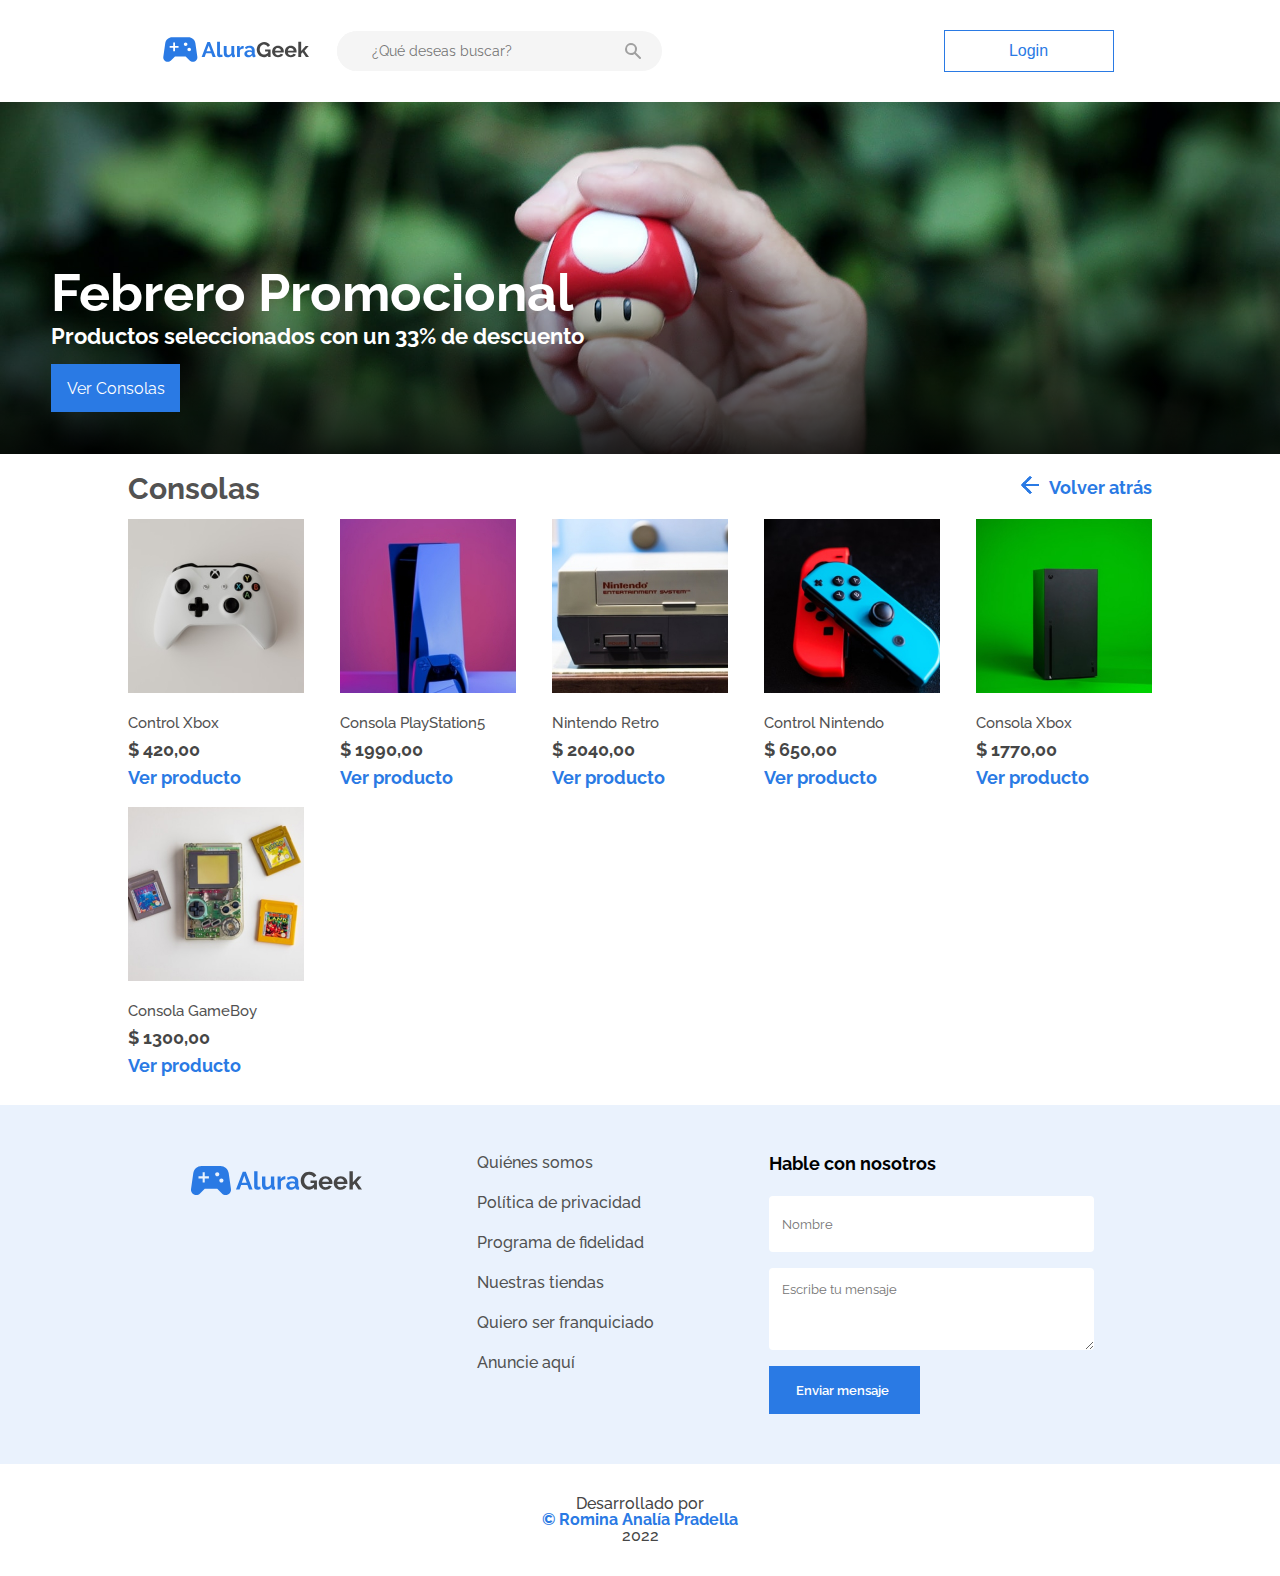
<file: AluraGeek E-Commerce/consolas.html>
<!DOCTYPE html>
<html lang="es">
<head>
    <meta charset="UTF-8">
    <meta http-equiv="X-UA-Compatible" content="IE=edge">
    <meta name="viewport" content="width=device-width, initial-scale=1.0">
    <link href="https://fonts.googleapis.com/css2?family=Raleway:wght@400;500;600;700&display=swap" rel="stylesheet">
    <link rel="shortcut icon" href="./assets/images/pestania.png">
    <title>Consolas</title>
    <link rel="stylesheet" href="./assets/css/reset.css">
    <link rel="stylesheet" href="./assets/css/style.css">
    <link rel="stylesheet" href="./assets/css/todos.css">
    <link rel="stylesheet" href="./assets/css/login.css">
    <link rel="stylesheet" href="./assets/css/producto.css">
    <link rel="stylesheet" href="./assets/css/flexbox.css">
</head>
<body>
    <header>
        <!-- NAV LOGIN -->
        <nav class="header_container">
            <div class="nav_login">
                <a href="index.html"><img class="logo" src="./assets/images/logo.svg" alt="Logo de AluraGeek"></a>
            </div>

            <div class="nav_search">
                <input type="search" name="search" class="search" placeholder="¿Qué deseas buscar?">
                <svg xmlns="http://www.w3.org/2000/svg" class="input-icon" viewBox="0 0 20 20" fill="currentColor">
                    <path fill-rule="evenodd" d="M8 4a4 4 0 100 8 4 4 0 000-8zM2 8a6 6 0 1110.89 3.476l4.817 4.817a1 1 0 01-1.414 1.414l-4.816-4.816A6 6 0 012 8z" clip-rule="evenodd" />
                </svg>
            </div>

            <div class="nav_btn">
                <a href="login.html"><button class="login_btn">Login</button></a>
            </div>
        </nav>
    </header>
        <!-- FRONT PAGE -->
    <main>
        <section class="front-page">
            <div class="front-page_container">
                <h1 class="titulo_principal">Febrero Promocional</h1>
                <h2 class="subtitulo_principal">Productos seleccionados con un 33% de descuento</h2>
                <a href="consolas.html"><button class="front-page_btn">Ver Consolas</button></a>
            </div>
        </section>

            <!--PRODUCTS -->

            <section class="products_container">
                <div class="productos">
                    <h1 class="products_title">Consolas</h1>
                    <div>
                        <a href="index.html"><img src="./assets/images/arrow-reverse.png" class="arrow_reverse" alt="Flecha Volver Atrás"></a>
                        <a href="index.html" class="products_verTodos">Volver atrás</a>
                    </div>
                </div>
                    <section class="products_items">
                    <div>
                        <img src="./assets/images/xbox-control.jpg" class="img_producto" alt="Xbox Control">
                        <h2 class="product_description">Control Xbox</h2>
                        <h3 class="precio">$ 420,00</h3>
                        <a href="producto.html" class="products_links">Ver producto</a>
                    </div>
    
                    <div>
                        <img src="./assets/images/console-ps5.jpg" class="img_producto" alt="Consola PlayStation5">
                        <h2 class="product_description">Consola PlayStation5</h2>
                        <h3 class="precio">$ 1990,00</h3>
                        <a href="producto.html" class="products_links">Ver producto</a>
                    </div>
    
                    <div>
                        <img src="./assets/images/console-nintendo.jpg" class="img_producto" alt="Consola Retro Nintendo">
                        <h2 class="product_description">Nintendo Retro</h2>
                        <h3 class="precio">$ 2040,00</h3>
                        <a href="producto.html" class="products_links">Ver producto</a>
                    </div>
    
                    <div>
                        <img src="./assets/images/nintendo-control.jpg" class="img_producto" alt="Control Nintendo">
                        <h2 class="product_description">Control Nintendo</h2>
                        <h3 class="precio">$ 650,00</h3>
                        <a href="producto.html" class="products_links">Ver producto</a>
                    </div>
    
                    <div>
                        <img src="./assets/images/console-xbox.jpg" class="img_producto" alt="Consola Xbox">
                        <h2 class="product_description">Consola Xbox</h2>
                        <h3 class="precio">$ 1770,00</h3>
                        <a href="producto.html" class="products_links">Ver producto</a>
                    </div>
    
                    <div>
                        <img src="./assets/images/nintendo-gameboy.jpg" class="img_producto" alt="Consola GameBoy">
                        <h2 class="product_description">Consola GameBoy</h2>
                        <h3 class="precio">$ 1300,00</h3>
                        <a href="producto.html" class="products_links">Ver producto</a>
                    </div>
                </section>
            </section>

     <!--FOOTER-->

     <footer class="footer_container">
        <section class="footer_items">
            <section class="footer_inline">
                <div>
                    <img src="./assets/images/logo.svg" class="logo_footer" alt="Logo de AluraGeek">
                </div>
            </section>
            <section class="footer_inline">
                <div class="footer_enlaces">
                    <ul>
                        <li class="enlace_pie"><a href="#" class="footer_links">Quiénes somos</a></li>
                        <li class="enlace_pie"><a href="#" class="footer_links">Política de privacidad</a></li>
                        <li class="enlace_pie"><a href="#" class="footer_links">Programa de fidelidad</a></li>
                        <li class="enlace_pie"><a href="#" class="footer_links">Nuestras tiendas</a></li>
                        <li class="enlace_pie"><a href="#" class="footer_links">Quiero ser franquiciado</a></li>
                        <li class="enlace_pie"><a href="#" class="footer_links">Anuncie aquí</a></li>
                    </ul>
                </div>
            </section>
            <section class="footer_inline">
                <div class="footer_form">                    
                    <form action="">
                        <h2 class="form_title">Hable con nosotros</h2>
                        <input class="form_text" type="text" name="text" placeholder="Nombre" id="">
                        <textarea class="form_msj" placeholder="Escribe tu mensaje" name="" id="" rows="5"></textarea>
                        <input class="form_btn" type="button" value="Enviar mensaje ">
                    </form>
                </div>
            </section>
        </section>
    </footer>
        <p class="desarrollado_por">
            Desarrollado por <a class="nombre">  © Romina Analía Pradella</a>
            2022
        </p>
</body>
</html>
</file>
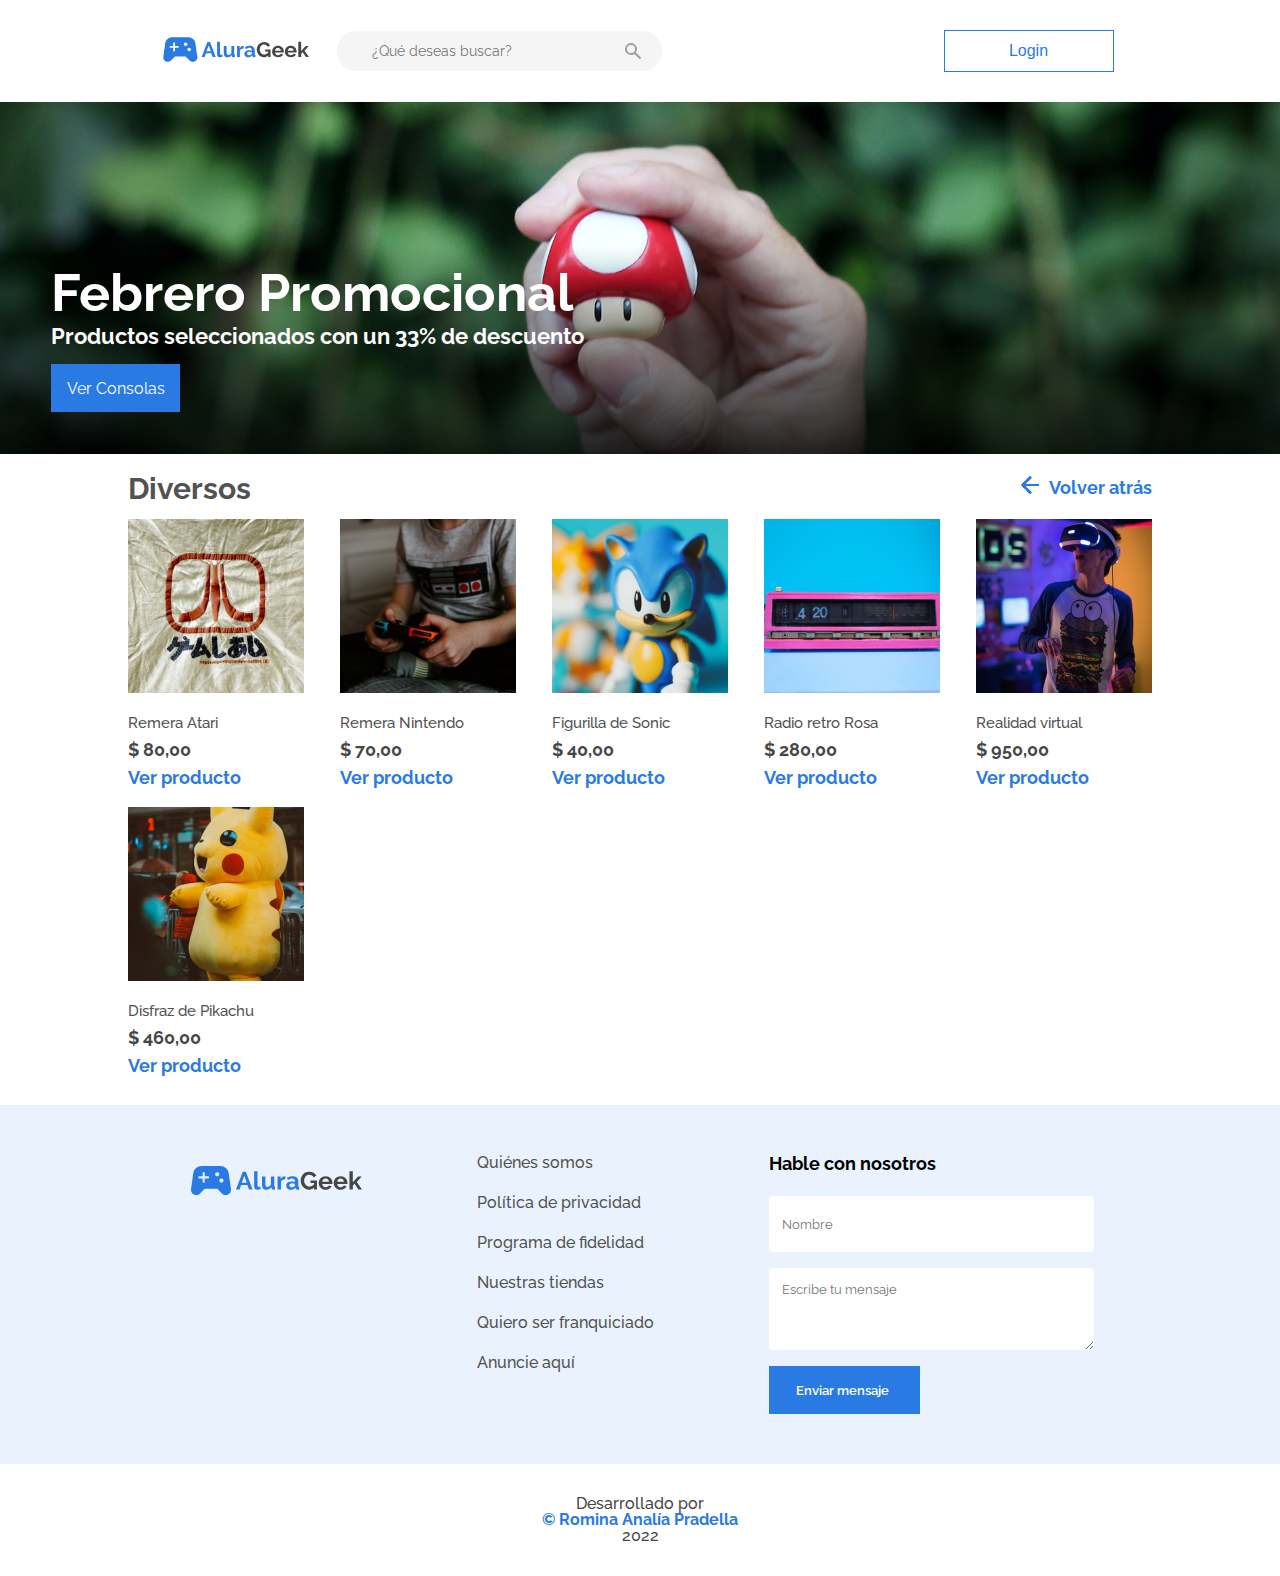
<file: AluraGeek E-Commerce/diversos.html>
<!DOCTYPE html>
<html lang="en">
<head>
    <meta charset="UTF-8">
    <meta http-equiv="X-UA-Compatible" content="IE=edge">
    <meta name="viewport" content="width=device-width, initial-scale=1.0">
    <link href="https://fonts.googleapis.com/css2?family=Raleway:wght@400;500;600;700&display=swap" rel="stylesheet">
    <link rel="shortcut icon" href="./assets/images/pestania.png">
    <title>Diversos</title>
    <link rel="stylesheet" href="./assets/css/reset.css">
    <link rel="stylesheet" href="./assets/css/style.css">
    <link rel="stylesheet" href="./assets/css/todos.css">
    <link rel="stylesheet" href="./assets/css/login.css">
    <link rel="stylesheet" href="./assets/css/producto.css">
    <link rel="stylesheet" href="./assets/css/flexbox.css">
</head>
<body>
    <header>
        <!--NAV LOGIN-->

        <nav class="header_container">
            <div class="nav_login">
                <a href="index.html"><img class="logo" src="./assets/images/logo.svg" alt="Logo de AluraGeek"></a>
            </div>

            <div class="nav_search">
                <input type="search" name="search" class="search" placeholder="¿Qué deseas buscar?">
                <svg xmlns="http://www.w3.org/2000/svg" class="input-icon" viewBox="0 0 20 20" fill="currentColor">
                    <path fill-rule="evenodd" d="M8 4a4 4 0 100 8 4 4 0 000-8zM2 8a6 6 0 1110.89 3.476l4.817 4.817a1 1 0 01-1.414 1.414l-4.816-4.816A6 6 0 012 8z" clip-rule="evenodd" />
                </svg>
            </div>

            <div class="nav_btn">
                <a href="login.html"><button class="login_btn">Login</button></a>
            </div>
        </nav>
    </header>

        <!--FRONT PAGE-->

    <main>
        <section class="front-page">
            <div class="front-page_container">
                <h1 class="titulo_principal">Febrero Promocional</h1>
                <h2 class="subtitulo_principal">Productos seleccionados con un 33% de descuento</h2>
                <a href="consolas.html"><button class="front-page_btn">Ver Consolas</button></a>
            </div>
        </section>

            <!--PRODUCTS-->

        <section class="products_container">

            <!--STAR WARS-->

            <div class="productos">
                <h1 class="products_title">Diversos</h1>
                <div>
                    <a href="index.html"><img src="./assets/images/arrow-reverse.png" class="arrow_reverse" alt="Flecha Volver Atrás"></a>
                    <a href="index.html" class="products_verTodos">Volver atrás</a>
                </div>
            </div>
            <section class="products_items">
                <div>
                    <img src="./assets/images/camisa-atari.jpg" class="img_producto" alt="Camisa Atari">
                    <h2 class="product_description">Remera Atari</h2>
                    <h3 class="precio">$ 80,00</h3>
                    <a href="producto.html" class="products_links">Ver producto</a>
                </div>

                <div>
                    <img src="./assets/images/camisa-nintendo.jpg" class="img_producto" alt="Camisa Nintendo">
                    <h2 class="product_description">Remera Nintendo</h2>
                    <h3 class="precio">$ 70,00</h3>
                    <a href="producto.html" class="products_links">Ver producto</a>
                </div>

                <div>
                    <img src="./assets/images/sonic.jpg" class="img_producto" alt="Muñeco de Sonic">
                    <h2 class="product_description">Figurilla de Sonic</h2>
                    <h3 class="precio">$ 40,00</h3>
                    <a href="producto.html" class="products_links">Ver producto</a>
                </div>

                <div>
                    <img src="./assets/images/radio.jpg" class="img_producto" alt="Radio Retro">
                    <h2 class="product_description">Radio retro Rosa</h2>
                    <h3 class="precio">$ 280,00</h3>
                    <a href="producto.html" class="products_links">Ver producto</a>
                </div>

                <div>
                    <img src="./assets/images/vr-headset.jpg" class="img_producto" alt="Casco de realidad virtual">
                    <h2 class="product_description">Realidad virtual</h2>
                    <h3 class="precio">$ 950,00</h3>
                    <a href="producto.html" class="products_links">Ver producto</a>
                </div>

                <div>
                    <img src="./assets/images/pikachu.jpg" class="img_producto" alt="Pikachu costume">
                    <h2 class="product_description">Disfraz de Pikachu</h2>
                    <h3 class="precio">$ 460,00</h3>
                    <a href="producto.html" class="products_links">Ver producto</a>
                </div>
            </section>
        </section>

     <!--************** FOOTER **************-->

     <footer class="footer_container">
        <section class="footer_items">
            <section class="footer_inline">
                <div>
                    <img src="./assets/images/logo.svg" class="logo_footer" alt="Logo de AluraGeek">
                </div>
            </section>
            <section class="footer_inline">
                <div class="footer_enlaces">
                    <ul>
                        <li class="enlace_pie"><a href="#" class="footer_links">Quiénes somos</a></li>
                        <li class="enlace_pie"><a href="#" class="footer_links">Política de privacidad</a></li>
                        <li class="enlace_pie"><a href="#" class="footer_links">Programa de fidelidad</a></li>
                        <li class="enlace_pie"><a href="#" class="footer_links">Nuestras tiendas</a></li>
                        <li class="enlace_pie"><a href="#" class="footer_links">Quiero ser franquiciado</a></li>
                        <li class="enlace_pie"><a href="#" class="footer_links">Anuncie aquí</a></li>
                    </ul>
                </div>
            </section>
            <section class="footer_inline">
                <div class="footer_form">                    
                    <form action="">
                        <h2 class="form_title">Hable con nosotros</h2>
                        <input class="form_text" type="text" name="text" placeholder="Nombre" id="">
                        <textarea class="form_msj" placeholder="Escribe tu mensaje" name="" id="" rows="5"></textarea>
                        <input class="form_btn" type="button" value="Enviar mensaje ">
                    </form>
                </div>
            </section>
        </section>
    </footer>
    <p class="desarrollado_por">
        Desarrollado por <a class="nombre"> © Romina Analía Pradella</a>
        2022
    </p>
</body>
</html>
</file>
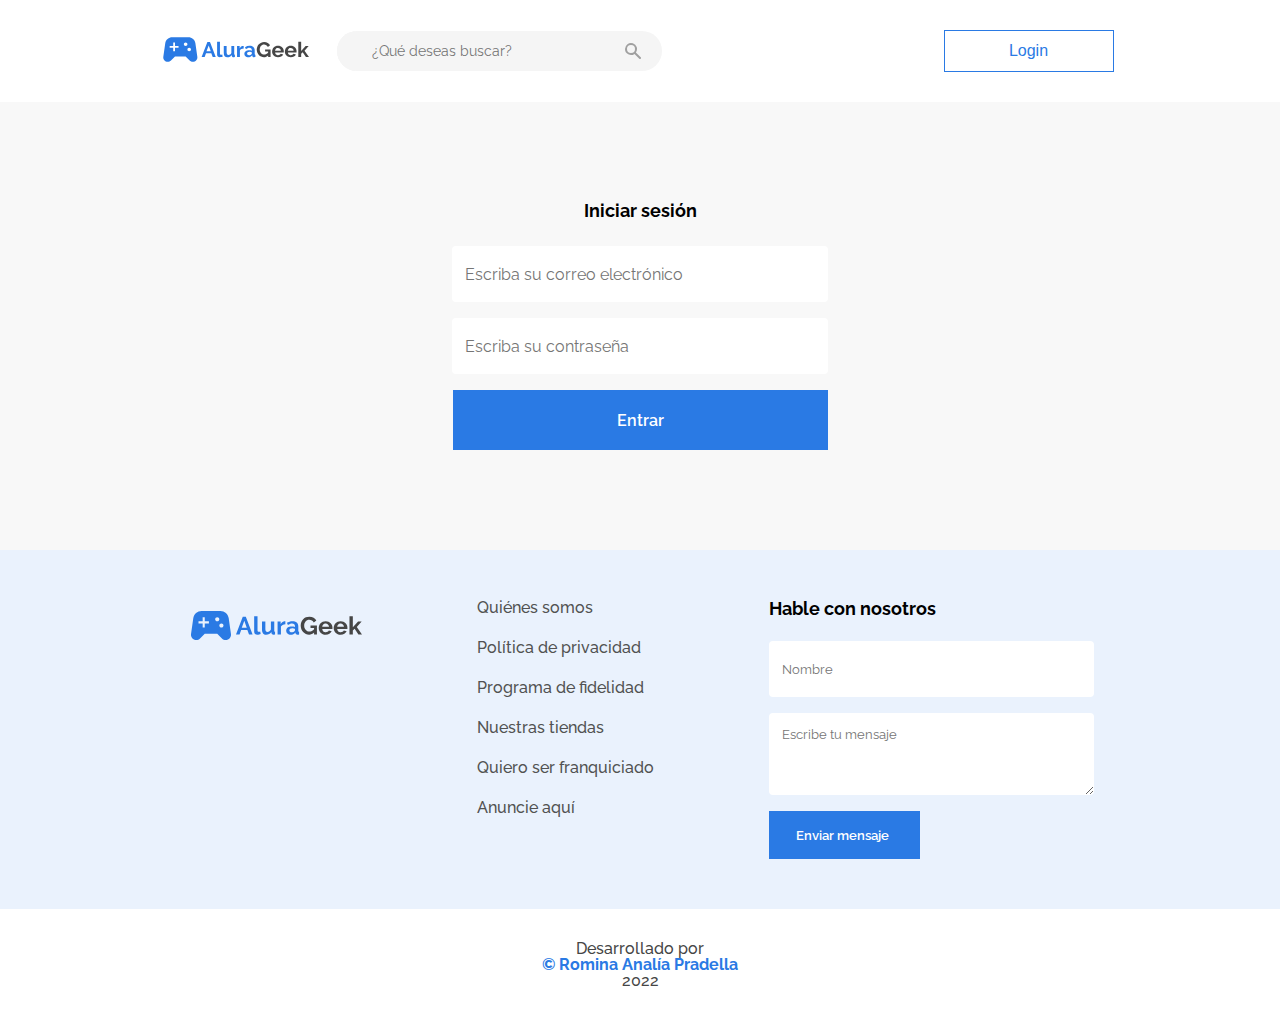
<file: AluraGeek E-Commerce/login.html>
<!DOCTYPE html>
<html lang="en">
<head>
    <meta charset="UTF-8">
    <meta http-equiv="X-UA-Compatible" content="IE=edge">
    <meta name="viewport" content="width=device-width, initial-scale=1.0">
    <link href="https://fonts.googleapis.com/css2?family=Raleway:wght@400;500;600;700&display=swap" rel="stylesheet">
    <link rel="shortcut icon" href="./assets/images/pestania.png">
    <title>Login</title>
    <link rel="stylesheet" href="./assets/css/reset.css">
    <link rel="stylesheet" href="./assets/css/style.css">
    <link rel="stylesheet" href="./assets/css/todos.css">
    <link rel="stylesheet" href="./assets/css/login.css">
    <link rel="stylesheet" href="./assets/css/producto.css">
    <link rel="stylesheet" href="./assets/css/flexbox.css">
</head>
<body>
    <header>
        <!--NAV LOGIN-->
        <nav class="header_container">
            <div class="nav_login">
                <a href="index.html"><img class="logo" src="./assets/images/logo.svg" alt="Logo de AluraGeek"></a>
            </div>

            <div class="nav_search">
                <input type="search" name="search" class="search" placeholder="¿Qué deseas buscar?">
                <svg xmlns="http://www.w3.org/2000/svg" class="input-icon" viewBox="0 0 20 20" fill="currentColor">
                    <path fill-rule="evenodd" d="M8 4a4 4 0 100 8 4 4 0 000-8zM2 8a6 6 0 1110.89 3.476l4.817 4.817a1 1 0 01-1.414 1.414l-4.816-4.816A6 6 0 012 8z" clip-rule="evenodd" />
                </svg>
            </div>

            <div class="nav_btn">
                <a href="login.html"><button class="login_btn">Login</button></a>
            </div>
        </nav>
    </header>

    <!-- LOGIN -->

    <main>
        <section class="login_container">
            <section class="iniciar_sesion">
                <p class="text_sesion">Iniciar sesión</p>
            </section>
            <form>
                <div class="login_usuario">
                    <input class="form_email" type="email" name="text" placeholder="Escriba su correo electrónico" id="">
                </div>
                <div class="login_contrasenia">
                    <input class="form_password" type="password" name="text" placeholder="Escriba su contraseña" id="">
                </div>
            </form>
                <div class="login_btn-entrar">
                    <a href="index.html"><button class="entrar_btn">Entrar</button></a>
                </div>
        </section>
    </main>

     <!-- FOOTER-->

     <footer class="footer_container">
        <section class="footer_items">
            <section class="footer_inline">
                <div>
                    <img src="./assets/images/logo.svg" class="logo_footer" alt="Logo de AluraGeek">
                </div>
            </section>
            <section class="footer_inline">
                <div class="footer_enlaces">
                    <ul>
                        <li class="enlace_pie"><a href="#" class="footer_links">Quiénes somos</a></li>
                        <li class="enlace_pie"><a href="#" class="footer_links">Política de privacidad</a></li>
                        <li class="enlace_pie"><a href="#" class="footer_links">Programa de fidelidad</a></li>
                        <li class="enlace_pie"><a href="#" class="footer_links">Nuestras tiendas</a></li>
                        <li class="enlace_pie"><a href="#" class="footer_links">Quiero ser franquiciado</a></li>
                        <li class="enlace_pie"><a href="#" class="footer_links">Anuncie aquí</a></li>
                    </ul>
                </div>
            </section>
            <section class="footer_inline">
                <div class="footer_form">                    
                    <form action="">
                        <h2 class="form_title">Hable con nosotros</h2>
                        <input class="form_text" type="text" name="text" placeholder="Nombre" id="">
                        <textarea class="form_msj" placeholder="Escribe tu mensaje" name="" id="" rows="5"></textarea>
                        <input class="form_btn" type="button" value="Enviar mensaje ">
                    </form>
                </div>
            </section>
        </section>
    </footer>
        <p class="desarrollado_por">
            Desarrollado por <a class="nombre"> © Romina Analía Pradella</a>
            2022
        </p>
</body>
</html>
</file>
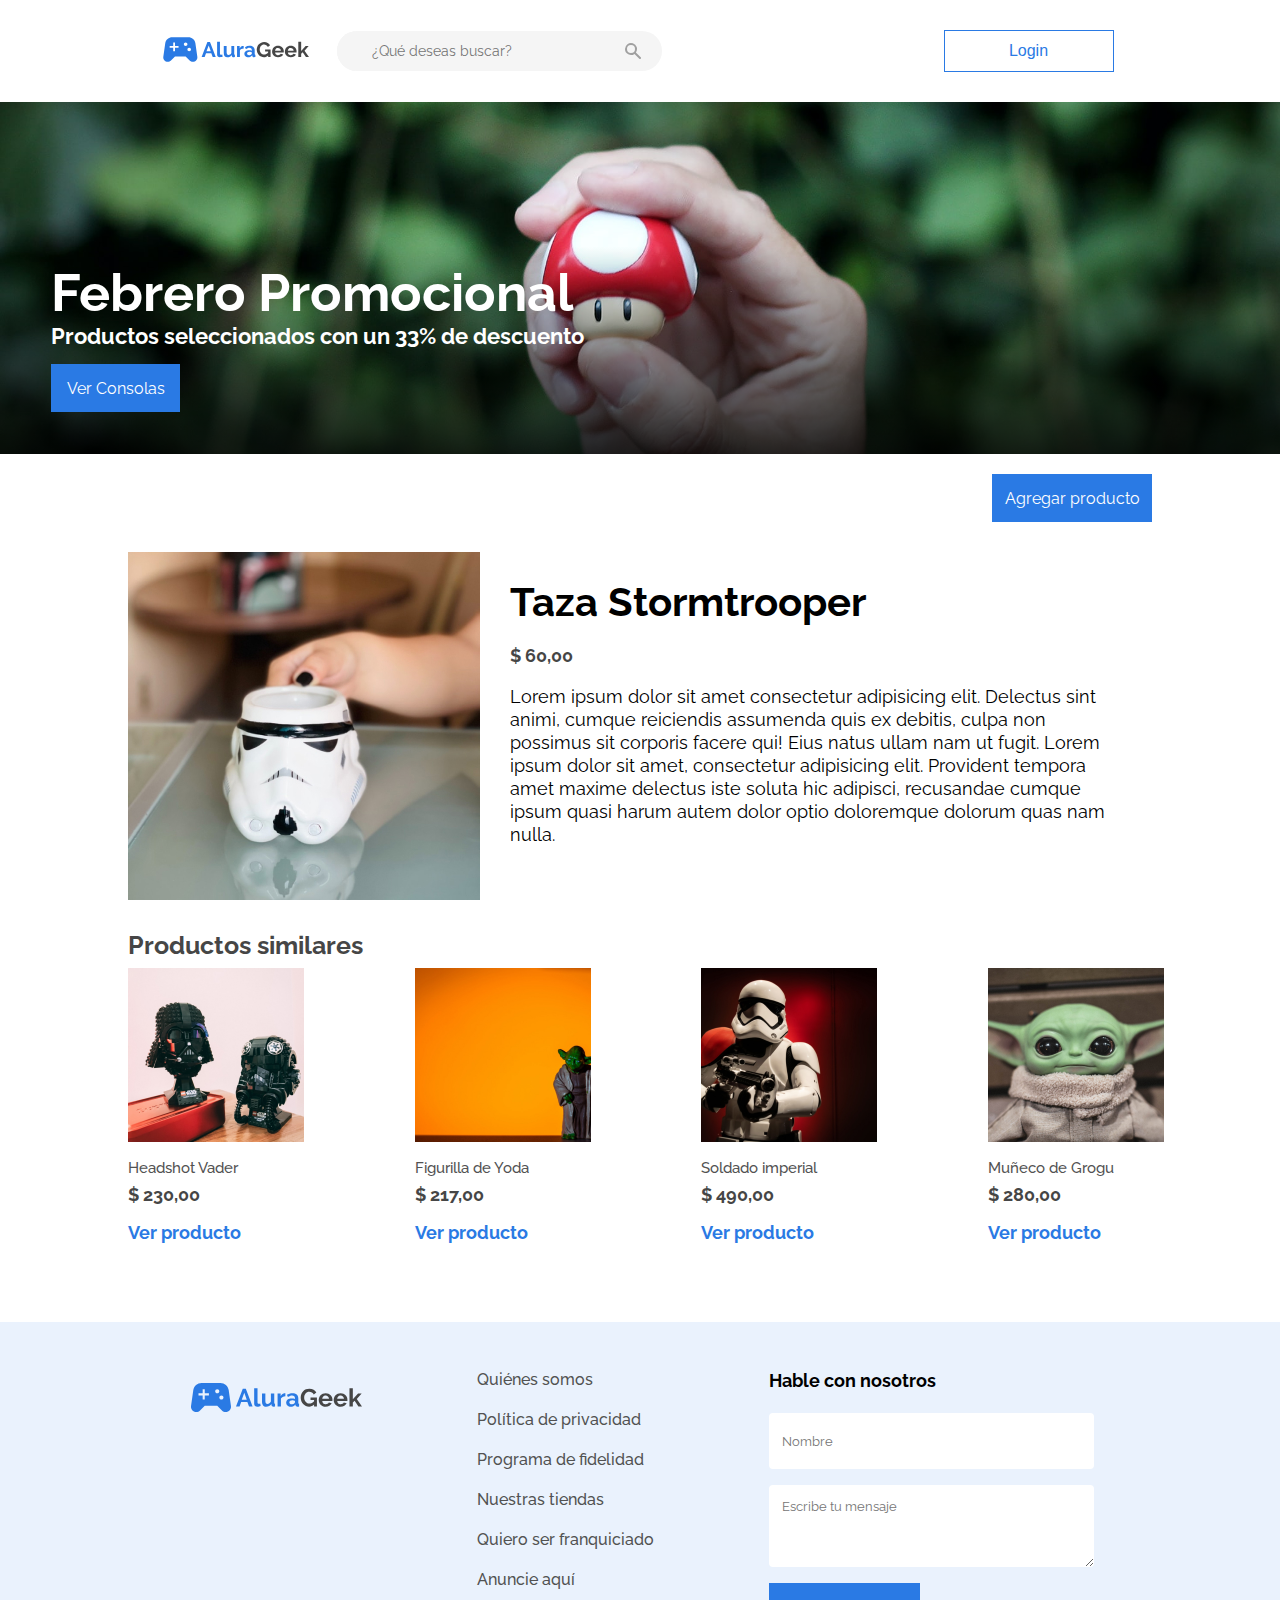
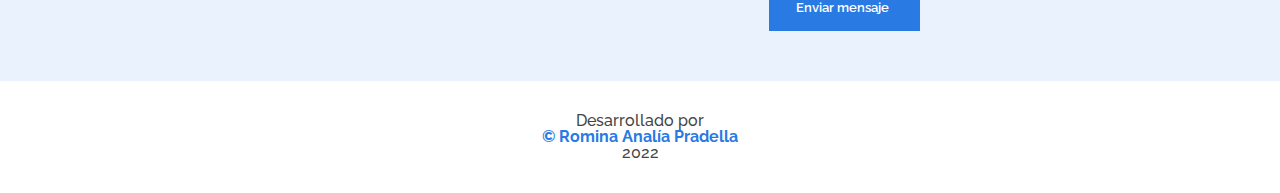
<file: AluraGeek E-Commerce/producto.html>
<!DOCTYPE html>
<html lang="es">
<head>
    <meta charset="UTF-8">
    <meta http-equiv="X-UA-Compatible" content="IE=edge">
    <meta name="viewport" content="width=device-width, initial-scale=1.0">
    <link href="https://fonts.googleapis.com/css2?family=Raleway:wght@400;500;600;700&display=swap" rel="stylesheet">
    <link rel="shortcut icon" href="./assets/images/pestania.png">
    <title>Productos</title>
    <link rel="stylesheet" href="./assets/css/reset.css">
    <link rel="stylesheet" href="./assets/css/style.css">
    <link rel="stylesheet" href="./assets/css/todos.css">
    <link rel="stylesheet" href="./assets/css/login.css">
    <link rel="stylesheet" href="./assets/css/producto.css">
    <link rel="stylesheet" href="./assets/css/flexbox.css">
</head>
<body>
    <header>
        <!--NAV LOGIN-->
        <nav class="header_container">
            <div class="nav_login">
                <a href="index.html"><img class="logo" src="./assets/images/logo.svg" alt="Logo de AluraGeek"></a>
            </div>

            <div class="nav_search">
                <input type="search" name="search" class="search" placeholder="¿Qué deseas buscar?">
                <svg xmlns="http://www.w3.org/2000/svg" class="input-icon" viewBox="0 0 20 20" fill="currentColor">
                    <path fill-rule="evenodd" d="M8 4a4 4 0 100 8 4 4 0 000-8zM2 8a6 6 0 1110.89 3.476l4.817 4.817a1 1 0 01-1.414 1.414l-4.816-4.816A6 6 0 012 8z" clip-rule="evenodd" />
                </svg>
            </div>

            <div class="nav_btn">
                <a href="login.html"><button class="login_btn">Login</button></a>
            </div>
        </nav>
    </header>

        <!--FRONT PAGE -->
    <main>
        <section class="front-page">
            <div class="front-page_container">
                <h1 class="titulo_principal">Febrero Promocional</h1>
                <h2 class="subtitulo_principal">Productos seleccionados con un 33% de descuento</h2>
                <a href="consolas.html"><button class="front-page_btn">Ver Consolas</button></a>
            </div>
        </section>

            <!-- PRODUCTO -->

        <section class="producto_container">
            <div class="boton_producto">
                <a href="index.html"><button class="agregar_btn">Agregar producto</button></a>
            </div>
            <section class="producto_enVista">
                <div>
                    <img src="./assets/images/sw-cup.jpg" class="img_enVista" alt="Taza de Star Wars">
                </div>
                <div class="product_text">
                    <h2 class="product_name">Taza Stormtrooper</h2>
                    <h3 class="precio">$ 60,00</h3>
                    <p class="enVista_description">Lorem ipsum dolor sit amet consectetur adipisicing elit. Delectus sint animi, cumque reiciendis assumenda quis ex debitis, culpa non possimus sit corporis facere qui! Eius natus ullam nam ut fugit. Lorem ipsum dolor sit amet, consectetur adipisicing elit. Provident tempora amet maxime delectus iste soluta hic adipisci, recusandae cumque ipsum quasi harum autem dolor optio doloremque dolorum quas nam nulla.</p>
                </div>
            </section>

            <!--PRODUCTOS SIMILARES -->

            <section class="products_container">
            <div class="products_similares">
                <h1 class="similares">Productos similares</h1>
            </div>
            <section class="products_items">
                <div class="div_producto">
                    <img src="./assets/images/sw-vader.jpg" class="img_producto" alt="Darth Vader">
                    <h2 class="product_description">Headshot Vader</h2>
                    <h3 class="precio">$ 230,00</h3>
                    <a href="producto.html" class="products_links">Ver producto</a>
                </div>

                <div class="div_producto">
                    <img src="./assets/images/sw-yoda.jpg" class="img_producto" alt="Yoda">
                    <h2 class="product_description">Figurilla de Yoda</h2>
                    <h3 class="precio">$ 217,00</h3>
                    <a href="producto.html" class="products_links">Ver producto</a>
                </div>

                <div class="div_producto">
                    <img src="./assets/images/sw-stormtrooper.jpg" class="img_producto" alt="Stormtrooper">
                    <h2 class="product_description">Soldado imperial</h2>
                    <h3 class="precio">$ 490,00</h3>
                    <a href="producto.html" class="products_links">Ver producto</a>
                </div>

                <div class="div_producto"> 
                    <img src="./assets/images/sw-grogu.jpg" class="img_producto" alt="Figurilla de Grogu">
                    <h2 class="product_description">Muñeco de Grogu</h2>
                    <h3 class="precio">$ 280,00</h3>
                    <a href="producto.html" class="products_links">Ver producto</a>
                </div>
            </section>
        </section>
    </section>
    </main>

     <!--FOOTER-->
     <footer class="footer_container">
        <section class="footer_items">
            <section class="footer_inline">
                <div>
                    <img src="./assets/images/logo.svg" class="logo_footer" alt="Logo de AluraGeek">
                </div>
            </section>
            <section class="footer_inline">
                <div class="footer_enlaces">
                    <ul>
                        <li class="enlace_pie"><a href="#" class="footer_links">Quiénes somos</a></li>
                        <li class="enlace_pie"><a href="#" class="footer_links">Política de privacidad</a></li>
                        <li class="enlace_pie"><a href="#" class="footer_links">Programa de fidelidad</a></li>
                        <li class="enlace_pie"><a href="#" class="footer_links">Nuestras tiendas</a></li>
                        <li class="enlace_pie"><a href="#" class="footer_links">Quiero ser franquiciado</a></li>
                        <li class="enlace_pie"><a href="#" class="footer_links">Anuncie aquí</a></li>
                    </ul>
                </div>
            </section>
            <section class="footer_inline">
                <div class="footer_form">                    
                    <form action="">
                        <h2 class="form_title">Hable con nosotros</h2>
                        <input class="form_text" type="text" name="text" placeholder="Nombre" id="">
                        <textarea class="form_msj" placeholder="Escribe tu mensaje" name="" id="" rows="5"></textarea>
                        <input class="form_btn" type="button" value="Enviar mensaje ">
                    </form>
                </div>
            </section>
        </section>
    </footer>
    <p class="desarrollado_por">
        Desarrollado por <a class="nombre"> © Romina Analía Pradella</a>
        2022
    </p>
</body>
</html>
</file>
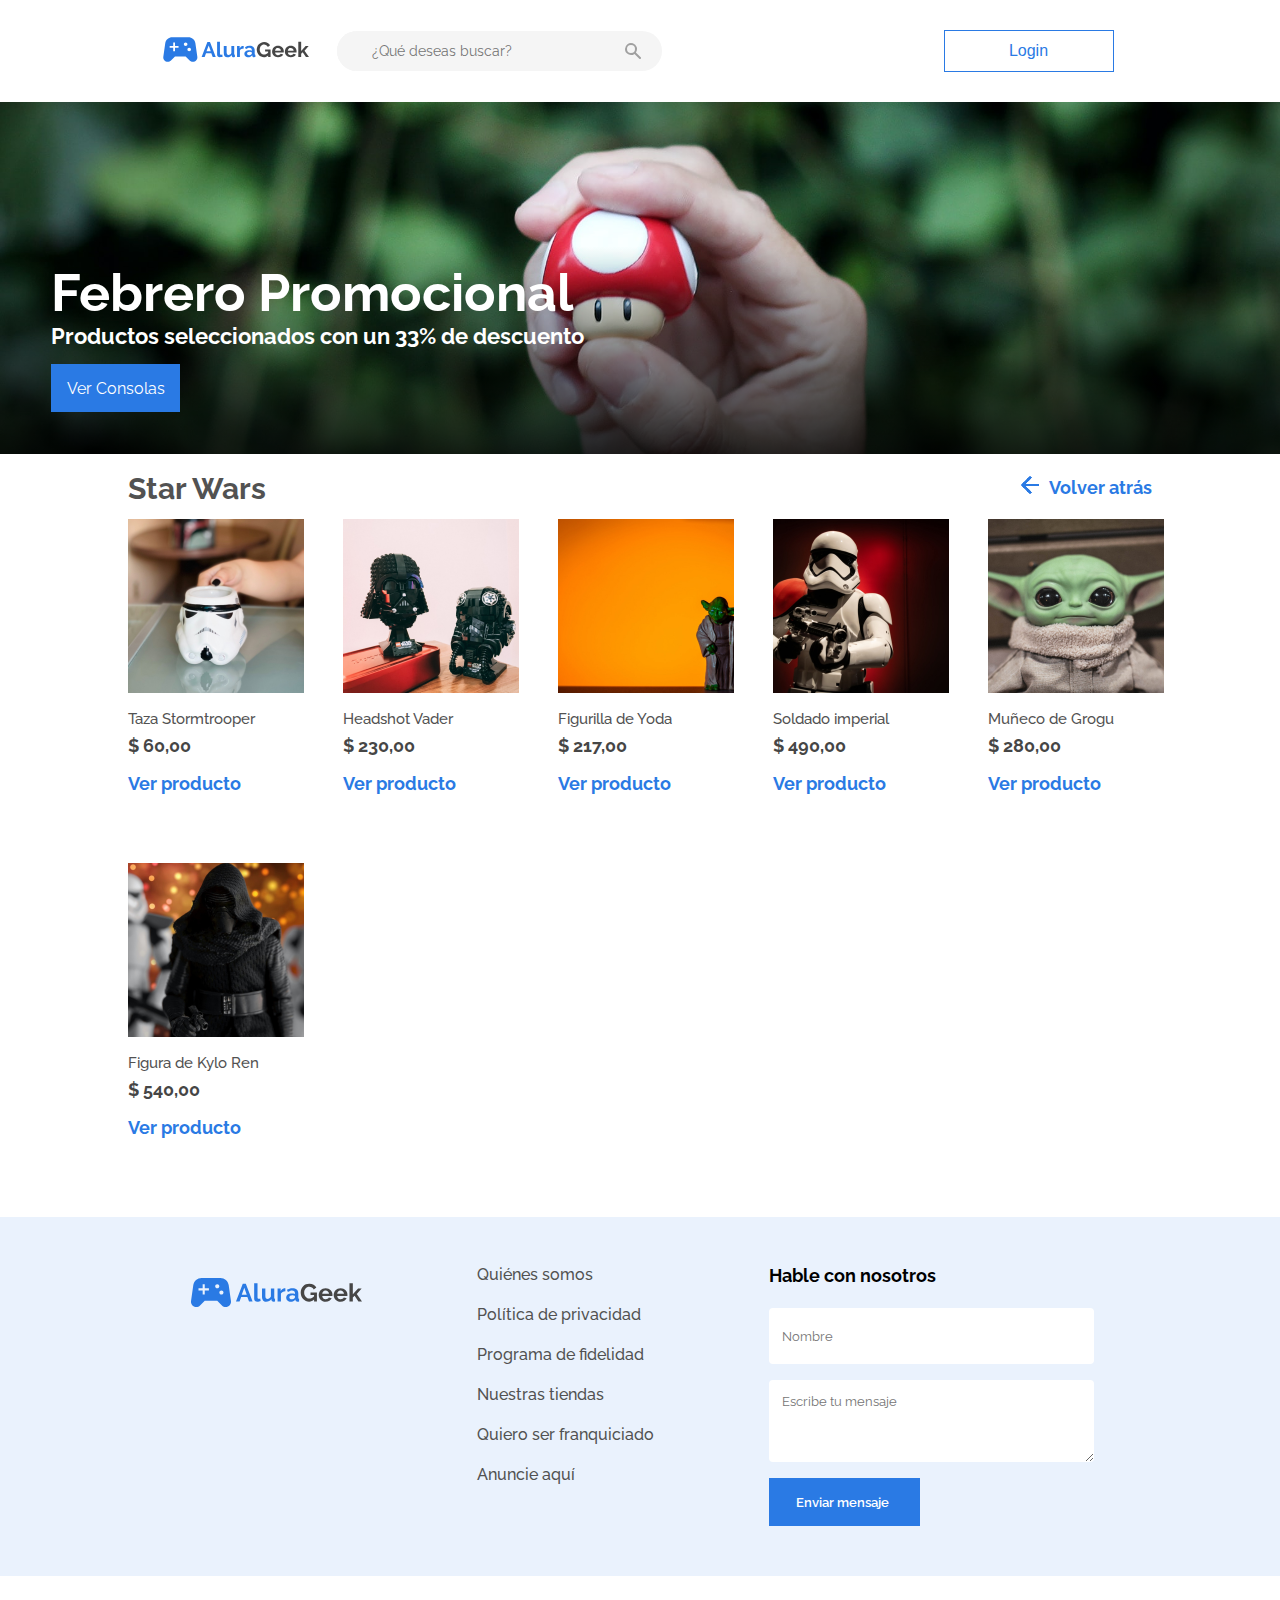
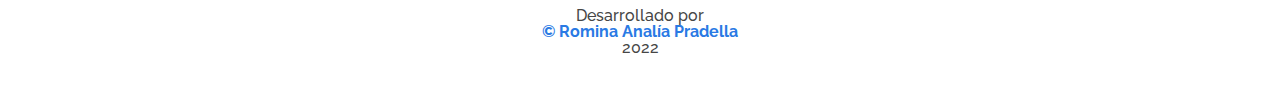
<file: AluraGeek E-Commerce/starwars.html>
<!DOCTYPE html>
<html lang="en">
<head>
    <meta charset="UTF-8">
    <meta http-equiv="X-UA-Compatible" content="IE=edge">
    <meta name="viewport" content="width=device-width, initial-scale=1.0">
    <link href="https://fonts.googleapis.com/css2?family=Raleway:wght@400;500;600;700&display=swap" rel="stylesheet">
    <link rel="shortcut icon" href="./assets/images/pestania.png">
    <title>Star Wars</title>
    <link rel="stylesheet" href="./assets/css/reset.css">
    <link rel="stylesheet" href="./assets/css/style.css">
    <link rel="stylesheet" href="./assets/css/todos.css">
    <link rel="stylesheet" href="./assets/css/login.css">
    <link rel="stylesheet" href="./assets/css/producto.css">
    <link rel="stylesheet" href="./assets/css/flexbox.css">
</head>
<body>
    <header>

        <!-- NAV LOGIN -->
        <nav class="header_container">

            <div class="nav_login">
                <a href="index.html"><img class="logo" src="./assets/images/logo.svg" alt="Logo de AluraGeek"></a>
            </div>

            <div class="nav_search">
                <input type="search" name="search" class="search" placeholder="¿Qué deseas buscar?">
                <svg xmlns="http://www.w3.org/2000/svg" class="input-icon" viewBox="0 0 20 20" fill="currentColor">
                    <path fill-rule="evenodd" d="M8 4a4 4 0 100 8 4 4 0 000-8zM2 8a6 6 0 1110.89 3.476l4.817 4.817a1 1 0 01-1.414 1.414l-4.816-4.816A6 6 0 012 8z" clip-rule="evenodd" />
                </svg>
            </div>

            <div class="nav_btn">
                <a href="login.html"><button class="login_btn">Login</button></a>
            </div>
        </nav>
    </header>

        <!-- FRONT PAGE-->

    <main>
        <section class="front-page">
            <div class="front-page_container">
                <h1 class="titulo_principal">Febrero Promocional</h1>
                <h2 class="subtitulo_principal">Productos seleccionados con un 33% de descuento</h2>
                <a href="consolas.html"><button class="front-page_btn">Ver Consolas</button></a>
            </div>
        </section>

            <!--PRODUCTS-->

        <section class="products_container">

            <!--STAR WARS-->

            <div class="productos">
                <h1 class="products_title">Star Wars</h1>
                    <div>
                        <a href="index.html"><img src="./assets/images/arrow-reverse.png" class="arrow_reverse" alt="Flecha Volver Atrás"></a>
                        <a href="index.html" class="products_verTodos">Volver atrás</a>
                    </div>
            </div>
            <section class="products_items">
                <div class="div_producto">
                    <img src="./assets/images/sw-cup.jpg" class="img_producto" alt="Taza de Star Wars">
                    <h2 class="product_description">Taza Stormtrooper</h2>
                    <h3 class="precio">$ 60,00</h3>
                    <a href="producto.html" class="products_links">Ver producto</a>
                </div>

                <div class="div_producto">
                    <img src="./assets/images/sw-vader.jpg" class="img_producto" alt="Darth Vader">
                    <h2 class="product_description">Headshot Vader</h2>
                    <h3 class="precio">$ 230,00</h3>
                    <a href="producto.html" class="products_links">Ver producto</a>
                </div>

                <div class="div_producto">
                    <img src="./assets/images/sw-yoda.jpg" class="img_producto" alt="Yoda">
                    <h2 class="product_description">Figurilla de Yoda</h2>
                    <h3 class="precio">$ 217,00</h3>
                    <a href="producto.html" class="products_links">Ver producto</a>
                </div>

                <div class="div_producto">
                    <img src="./assets/images/sw-stormtrooper.jpg" class="img_producto" alt="Stormtrooper">
                    <h2 class="product_description">Soldado imperial</h2>
                    <h3 class="precio">$ 490,00</h3>
                    <a href="producto.html" class="products_links">Ver producto</a>
                </div>

                <div class="div_producto"> 
                    <img src="./assets/images/sw-grogu.jpg" class="img_producto" alt="Figurilla de Grogu">
                    <h2 class="product_description">Muñeco de Grogu</h2>
                    <h3 class="precio">$ 280,00</h3>
                    <a href="producto.html" class="products_links">Ver producto</a>
                </div>

                <div class="div_producto">
                    <img src="./assets/images/sw-kyloren.jpg" class="img_producto" alt="Figura de Kylo Ren">
                    <h2 class="product_description">Figura de Kylo Ren</h2>
                    <h3 class="precio">$ 540,00</h3>
                    <a href="producto.html" class="products_links">Ver producto</a>
                </div>
            </section>
        </section>

     <!--FOOTER-->

     <footer class="footer_container">
        <section class="footer_items">
            <section class="footer_inline">
                <div>
                    <img src="./assets/images/logo.svg" class="logo_footer" alt="Logo de AluraGeek">
                </div>
            </section>
            <section class="footer_inline">
                <div class="footer_enlaces">
                    <ul>
                        <li class="enlace_pie"><a href="#" class="footer_links">Quiénes somos</a></li>
                        <li class="enlace_pie"><a href="#" class="footer_links">Política de privacidad</a></li>
                        <li class="enlace_pie"><a href="#" class="footer_links">Programa de fidelidad</a></li>
                        <li class="enlace_pie"><a href="#" class="footer_links">Nuestras tiendas</a></li>
                        <li class="enlace_pie"><a href="#" class="footer_links">Quiero ser franquiciado</a></li>
                        <li class="enlace_pie"><a href="#" class="footer_links">Anuncie aquí</a></li>
                    </ul>
                </div>
            </section>
            <section class="footer_inline">
                <div class="footer_form">                    
                    <form action="">
                        <h2 class="form_title">Hable con nosotros</h2>
                        <input class="form_text" type="text" name="text" placeholder="Nombre" id="">
                        <textarea class="form_msj" placeholder="Escribe tu mensaje" name="" id="" rows="5"></textarea>
                        <input class="form_btn" type="button" value="Enviar mensaje ">
                    </form>
                </div>
            </section>
        </section>
    </footer>
        <p class="desarrollado_por">
            Desarrollado por <a class="nombre"> © Romina Analía Pradella</a>
            2022
        </p>
</body>
</html>
</file>
<file: AluraGeek E-Commerce/assets/css/style.css>
@import url('https://fonts.googleapis.com/css2?family=Open+Sans:wght@400;700&family=Raleway:wght@400;700&display=swap');

:root {
    --body-bg: #FFFFFF;
    --main-bg: #F5F5F5;
    --footer-bg: #EAF2FD;
    --Blue: #2A7AE4;
    --Light-blue: #D4E4FA;
    --btn-hover: #5595E9;
    --black: #525252;
    --black2: #464646;
    --icon: #a0a0a0;
}

/*NAV LOGIN*/

header{
    background: var(--body-bg);
}

.logo {
    width: 150px;
    padding: 28px;
    text-align: left;
}

/* BUSCADOR */

.nav_search {
    margin-right: 300px;
    background: var(--main-bg);
    border-radius: 20px;
    position: relative;
    width: 271px;
}

.search {
    width: 120%;
    height: 40px;
    background: var(--main-bg);
    border-style: none;
    font-family: 'Raleway';
    font-style: normal;
    font-weight: 400;
    font-size: 14px;
    line-height: 16px;
    border-radius: 30px;
    box-sizing: border-box;
    color: var(--black);
    padding: 15px 15px 15px 35px;
}

.input-icon {
    color: var(--icon);
    position: absolute;
    width: 20px;
    height: 20px;
    right: -35px;
    top: 50%;
    transform: translateY(-50%);
}

/* BOTON LOGIN */

.login_btn{
    box-sizing: border-box;
    background-color: var(--body-bg);
    font-size: 16px;
    font-weight: 500;
    color: var(--Blue);
    border: 1px solid #2A7AE4;
    width: 170px;
    height: 42px;    
}

.login_btn:hover{
    background: var(--Light-blue);
    cursor: pointer;
}

/* FRONT PAGE */

.front-page {
    height: 352px;
    background: linear-gradient(180deg, rgba(0, 0, 0, 0) 41.15%, rgba(0, 0, 0, 0.8) 100%), url("../images/frontpage.jpg") center / cover no-repeat;
}

.front-page_container{
    padding: 160px 10% 0% 4%;
}

.titulo_principal{
    color: var(--body-bg);
    font-family: 'Raleway';
    font-style: normal;
    font-weight: 700;
    font-size: 52px;
    line-height: 61px;
}

.subtitulo_principal{
    color: var(--body-bg);
    font-family: 'Raleway';
    font-style: normal;
    font-weight: 700;
    font-size: 22px;
    line-height: 26px;
    padding-bottom: 15px;
}

.front-page_btn{
    color: var(--body-bg);
    background: var(--Blue);
    width: 129px;
    height: 48px;
    border-style: none;
    font-family: 'Raleway';
    font-style: normal;
    font-weight: 400;
    font-size: 16px;
    line-height: 19px;
}
.front-page_btn:hover{
    background: var(--btn-hover);
    cursor: pointer;
}

/* PRODUCTOS */

.products_title {
    font-size: 30px;
    font-weight: bold;
    color: var(--black);
    font-family: 'Raleway';
    margin-top: 20px;
}

.arrow {
    width: 23px;
    height: 23px;
    margin-top: 15px;
}

.product_description {
    font-size: 15px;
    font-weight: 500;
    color: var(--black);
    font-family: 'Raleway';
    padding-top: 20px;
}

.precio {
    font-size: 18px;
    font-weight: bold;
    color: var(--black2);
    font-family: 'Raleway';
    padding-top: 10px;
    padding-bottom: 10px;
}

.products_links, .products_verTodos {
    font-size: 18px;
    font-weight: bold;
    color: var(--Blue);
    font-family: 'Raleway';
    text-decoration: none;
    padding-top: 10px;
}


/* FOOTER */

.footer_items {
    background-color: var(--footer-bg);
    flex-wrap: wrap;
    padding: 1rem;
    gap: 115px;
}

.footer_links:hover {
    color: var(--Blue);
}

.footer_links {
    color: var(--black);
    text-decoration: none;
    font-family: 'Raleway';
    font-weight: 500;
    align-self: stretch;
}

.form_title {
    font-family: 'Raleway';
    font-weight: 700;
    margin-bottom: .5rem;
    font-size: 18px;
}

.form_text {
    height: calc(56px - 1.6rem);
    background-color: var(--body-bg);
    color: var(--black2);
    border: none;
    padding: .8rem;
    margin-bottom: 1rem;
    font-family: 'Raleway';
    font-weight: 400;
    border-radius: 4px;
}

.form_msj {
    height: calc(82px - 1.6rem);
    background-color: var(--body-bg);
    color: var(--black2);
    border: none;
    margin-bottom: 1rem;
    padding: .8rem;
    font-family: 'Raleway';
    font-weight: 400;
    border-radius: 4px;
}

.form_msj:focus, .form_text:focus {
    outline: none;
    border: 1px solid var(--Blue);
}

.form_btn {
    width: 151px;
    padding: 1rem;
    color: var(--body-bg);
    background-color: var(--Blue);
    border: none;
    font-family: 'Raleway';
    font-weight: 600;
    cursor: pointer;
}

.form_btn:hover {
    background-color: var(--btn-hover);
}

.desarrollado_por {
    padding: 2rem 3rem;
    height: auto;
    font-family: 'Raleway';
    font-weight: 500;
    color: var(--black2);
    display: flex;
    flex-direction: column;
    justify-content: center;
    align-items: center;
}

.nombre {
    text-decoration: none;
    font-weight: bold;
    color: var(--Blue);
}
</file>
<file: AluraGeek E-Commerce/assets/css/todos.css>
.arrow_reverse {
    margin-right: .4rem;
    width: 18px;
    height: 18px;
    margin-top: 15px;
}

.products_container {
    display: flex;
    flex-direction: column;
    width: 80vw;
    margin: 0 auto;
}

.productos {
    align-items: center;
}

.products_items {
    display: flex;
    justify-content: flex-start;
    gap: 23px;
    flex-wrap: wrap;
    margin-bottom: 50px;
    align-items: baseline;
    row-gap: 20px;
}

.products_links {
    padding-bottom: 50px;
}

/******************* RESPONSIVE ******************/
@media only screen and (max-width: 769px) {

    .products_container {
        width: 90vw;
        display: flex;
        justify-content: space-between;
    }
 
    .img_producto {
        width: 150px;
        height: 150px;
    }
 
    .products_items {
        display: flex;
        justify-content: space-between;
        flex-flow: row wrap;
        margin-bottom: 30px;
    }
    
    .div_producto {
        margin-bottom: 40px;
    }

}
</file>
<file: AluraGeek E-Commerce/assets/css/login.css>
:root {
    --body-bg: #FFFFFF;
    --body-black2: #464646;
    --login-bg: #F8F8F8;
    --btn-hover: #5595E9;
}

.login_container {
    display: flex;
    flex-direction: column;
    align-items: center;
    padding-top: 100px;
    padding-bottom: 100px;
    background-color: var(--login-bg);
}

.text_sesion {
    font-family: 'Raleway';
    font-weight: 700;
    margin-bottom: 1.6rem;
    font-size: 18px;
}

.form_email, .form_password {
    height: calc(56px - 1.6rem);
    background-color: var(--body-bg);
    color: var(--black2);
    border: none;
    padding: .8rem;
    margin-bottom: 1rem;
    font-family: 'Raleway';
    font-weight: 400;
    width: 350px;
    border-radius: 4px;
    font-size: 16px;
}

.form_email:focus, .form_password:focus {
    outline: none;
    border: 1px solid var(--Blue);
}

.entrar_btn {
    width: 151px;
    padding: 1rem;
    color: var(--body-bg);
    background-color: var(--Blue);
    border: none;
    font-size: 16px;
    font-family: 'Raleway';
    font-weight: 600;
    width: 375px;
    height: 60px;
    cursor: pointer;
}

.entrar_btn:hover {
    background-color: var(--btn-hover);
}

/******************* RESPONSIVE ******************/
@media only screen and (max-width: 769px) {

    .form_email, .form_password {
        width: 280px;
    }

    .entrar_btn {
        width: 200px;
    }
}
</file>
<file: AluraGeek E-Commerce/assets/css/producto.css>
.boton_producto {
    display: flex;
    justify-content: end;
}

.agregar_btn {
    color: var(--body-bg);
    background: var(--Blue);
    width: 160px;
    height: 48px;
    border-style: none;
    font-family: 'Raleway';
    font-style: normal;
    font-weight: 400;
    font-size: 16px;
    line-height: 19px;
    margin-top: 20px;
}

.agregar_btn:hover {
    background: var(--btn-hover);
    cursor: pointer;
}

.producto_container {
    display: flex;
    flex-direction: column;
    width: 80vw;
    margin: 0 auto;
}

.producto_enVista {
    display: flex;
    margin-top: 30px;
}

.product_text {
    margin: 30px;
}

.product_name {
    font-size: 40px;
    font-weight: bold;
    font-family: 'Raleway';
    padding-bottom: 15px;
}

.enVista_description {
    font-family: 'Raleway';
    font-size: 18px;
    line-height: 23px;
    padding-top: 10px;
}

.similares {
    font-size: 25px;
    font-weight: bold;
    font-family: 'Raleway';
    color: var(--black2);
    padding-top: 30px;
    padding-bottom: 10px;
}

.div_producto{
    display: grid;
    grid-template-columns: 100%;
    grid-template-rows: 173px auto;
    margin-right: 1rem;
    width: calc(16% - 1rem);

}

/* RESPONSIVE */
@media only screen and (max-width: 769px) {

    .agregar_btn {
        margin-right: 20px;
    }

    .producto_enVista {
        display: flex;
        flex-direction: column;
    }

    .img_enVista {
        width: 100%;
        height: 100%;
    }

    .producto_container {
        width: 100%;
    }

    .products_container {
        width: 85vw;
        display: flex;
        justify-content: space-between;
    }
 
    .img_producto {
        width: 150px;
        height: 150px;
    }
 
    .products_items {
        display: flex;
        justify-content: space-between;
        flex-flow: row wrap;
        margin-bottom: 30px;
    }
    
    .div_producto {
        margin-bottom: 40px;
    }

    .similares {
        padding-bottom: 30px;
    }

}
</file>
<file: AluraGeek E-Commerce/assets/css/flexbox.css>
@import url('https://fonts.googleapis.com/css2?family=Open+Sans:wght@400;700&family=Raleway:wght@400;700&display=swap');

/*HEADER */

header {
    display: flex;
    flex-direction: column;
    align-items: center;
    justify-content: center;
    width: 100%;
}

nav {
    display: flex;
    align-items: center;
}

.nav_btn {
    padding: 0px 36px; 
}

/*PRODUCTOS*/

.products_container {
    display: flex;
    flex-direction: column;
    width: 80vw;
    margin: 0 auto;
}

.productos {
    display: flex;
    justify-content: space-between;
    margin-bottom: 15px;
    align-items: center;
}

.productos_starwars{
    display: grid;
    grid-template-columns: 100%;
    grid-template-rows: 173px auto;
    margin-right: 1rem;
    width: calc(16% - 1rem);
}

.arrow {
    margin-left: .4rem;
    width: 10%;
    height: 10%;
}

.img_producto {
    width: 176px;
    height: 174px;
}

.products_items {
    display: flex;
    justify-content: space-between;
    margin-bottom: 30px;
}


/*FOOTER */

.footer_container {
    display: flex;
    flex-direction: column;
}

.footer_items {
    display: flex;
    flex-direction: row;
    justify-content: center;
    padding: 50px;
}

.footer_enlaces {
    display: flex;
    flex-direction: row;
}

.enlace_pie {
    margin-bottom: 1.5rem;
}

.footer_form {
    display: flex;
    flex-flow: row wrap; 
}

.form_title {
    display: flex;
    flex-direction: row;
    padding-bottom: 15px;
}

.form_text {
    display: flex;
    flex-direction: column;
    width: 300px;
}

.form_msj {
    display: flex;
    flex-direction: column;
    width: 300px;
}

/* RESPONSIVE */
@media only screen and (max-width: 769px) {

    nav.header_container {
        display: flex;
        flex-direction: row;
        width: 100%;
    }

    .nav_search {
        display: none;
    }

    .login_btn {
        width: 170px;
    }

    .logo {
        width: 100px;
        padding: 20px;
        text-align: left;
    }

    .front-page_container {
        padding: 100px 10% 0% 4%;
    }

    .products_container {
        width: 90vw;
        display: flex;
        justify-content: space-between;
    }
 
    .img_producto {
        width: 150px;
        height: 150px;
    }
 
    .products_items {
        display: flex;
        justify-content: space-between;
        flex-flow: row wrap;
        margin-bottom: 30px;
    }
    
    .div_producto {
        margin-bottom: 40px;
    }

    .footer_items {
        gap: 20px;
    }

    ol, ul {
        text-align: center;
    }
}
</file>
